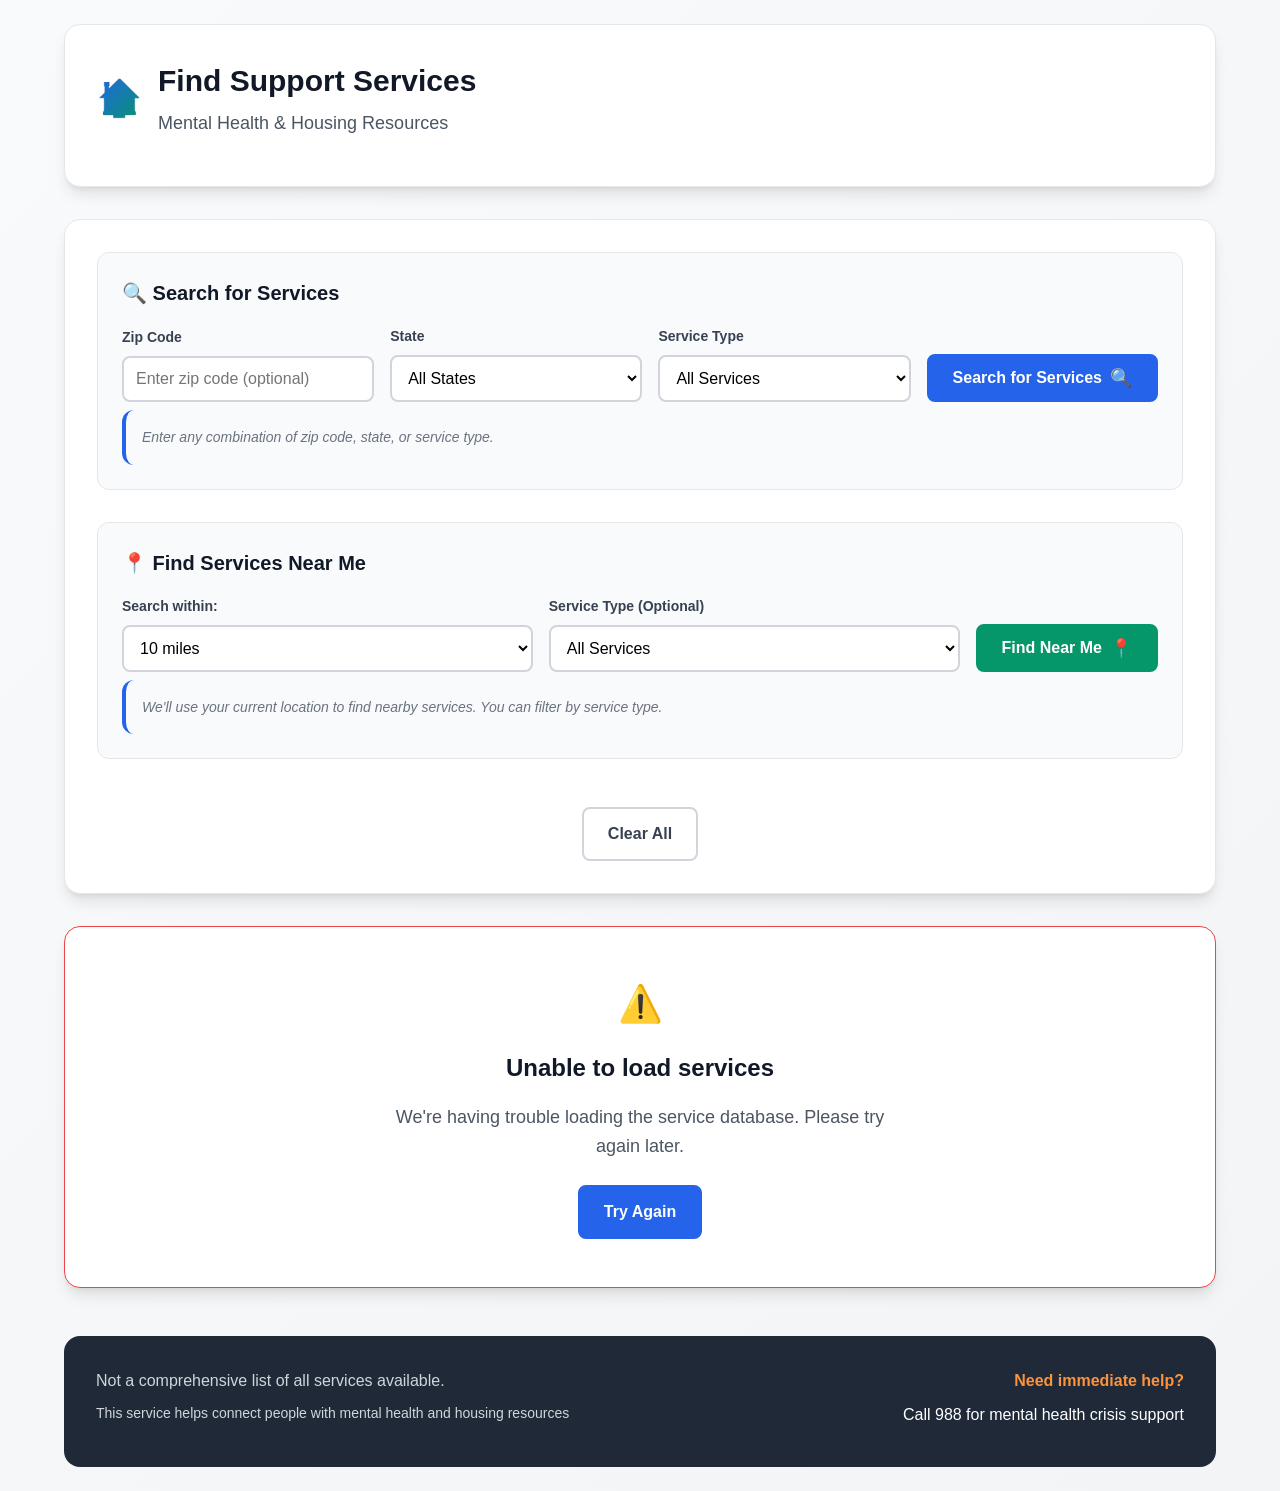
<file: index.html>
<!DOCTYPE html>
<html lang="en">
<head>
    <meta charset="UTF-8">
    <meta name="viewport" content="width=device-width, initial-scale=1.0">
    <title>Find Mental Health & Housing Services</title>
    <meta name="description" content="Find mental health and housing services near you. Search by location to find support organizations.">
    <link rel="stylesheet" href="styles.css">
</head>
<body>
    <div class="container">
        <header>
            <div class="header-content">
                <div class="logo-section">
                    <div class="logo-icon">🏠</div>
                    <div class="logo-text">
                        <h1>Find Support Services</h1>
                        <p>Mental Health & Housing Resources</p>
                    </div>
                </div>
            </div>
        </header>
        
        <main class="main-content">
            <!-- Unified Search Interface -->
            <section class="search-section">
                <div class="search-form">
                    <!-- Main Search Fields -->
                    <div class="search-group">
                        <h3>🔍 Search for Services</h3>
                        <div class="main-search-fields">
                            <div class="field-group">
                                <label for="zipInput">Zip Code</label>
                                <input type="text" id="zipInput" placeholder="Enter zip code (optional)" aria-label="Enter zip code">
                            </div>
                            
                            <div class="field-group">
                                <label for="stateSelect">State</label>
                                <select id="stateSelect" aria-label="Select state">
                                    <option value="">All States</option>
                                </select>
                            </div>
                            
                            <div class="field-group">
                                <label for="housingTypeSelect">Service Type</label>
                                <select id="housingTypeSelect" aria-label="Select service type">
                                    <option value="">All Services</option>
                                </select>
                            </div>
                            
                            <div class="field-group search-button-group">
                                <button id="searchWithFiltersBtn" class="btn-primary">
                                    <span class="btn-text">Search for Services</span>
                                    <span class="btn-icon">🔍</span>
                                </button>
                            </div>
                        </div>
                        <p class="help-text">Enter any combination of zip code, state, or service type.</p>
                    </div>
                    
                    <!-- Location-Based Search -->
                    <div class="search-group">
                        <h3>📍 Find Services Near Me</h3>
                        <div class="location-search-fields">
                            <div class="field-group">
                                <label for="radiusSelect">Search within:</label>
                                <select id="radiusSelect" aria-label="Search radius">
                                    <option value="5">5 miles</option>
                                    <option value="10" selected>10 miles</option>
                                    <option value="15">15 miles</option>
                                    <option value="25">25 miles</option>
                                    <option value="50">50 miles</option>
                                </select>
                            </div>
                            
                            <div class="field-group">
                                <label for="proximityServiceType">Service Type (Optional)</label>
                                <select id="proximityServiceType" aria-label="Select service type for proximity search">
                                    <option value="">All Services</option>
                                </select>
                            </div>
                            
                            <div class="field-group search-button-group">
                                <button id="proximitySearchBtn" class="btn-secondary">
                                    <span class="btn-text">Find Near Me</span>
                                    <span class="btn-icon">📍</span>
                                </button>
                            </div>
                        </div>
                        <p class="help-text">We'll use your current location to find nearby services. You can filter by service type.</p>
                    </div>
                    
                    <!-- Clear Button -->
                    <div class="search-actions">
                        <button id="clearFiltersBtn" class="btn-outline">
                            <span class="btn-text">Clear All</span>
                        </button>
                    </div>
                </div>
            </section>
        </main>
        
        <!-- Results Section -->
        <section class="results-section" id="resultsSection" style="display: none;">
            <div class="results-header">
                <h2>Services Found</h2>
                <div class="results-summary">
                    <span id="resultCount" class="result-count">0 services found</span>
                    <button id="newSearchBtn" class="btn-outline">New Search</button>
                </div>
            </div>
            <div class="results-container" id="resultsContainer">
                <!-- Results will be populated here -->
            </div>
        </section>
        
        <!-- No Results -->
        <section class="no-results" id="noResults" style="display: none;">
            <div class="no-results-content">
                <div class="no-results-icon">🔍</div>
                <h3>No services found</h3>
                <div class="no-results-message">
                    <!-- Dynamic message will be inserted here by JavaScript -->
                </div>
                <div class="no-results-actions">
                    <button id="tryAgainBtn" class="btn-primary">Try Again</button>
                    <button id="expandSearchBtn" class="btn-outline">Expand Search</button>
                </div>
            </div>
        </section>
        
        <!-- Loading State -->
        <section class="loading" id="loading" style="display: none;">
            <div class="loading-content">
                <div class="spinner"></div>
                <h3>Finding services...</h3>
                <p>Please wait while we search for services in your area</p>
            </div>
        </section>
        
        <!-- Error State -->
        <section class="error" id="error" style="display: none;">
            <div class="error-content">
                <div class="error-icon">⚠️</div>
                <h3>Unable to load services</h3>
                <p>We're having trouble loading the service database. Please try again later.</p>
                <button id="retryBtn" class="btn-primary">Try Again</button>
            </div>
        </section>
        
        <!-- Footer -->
        <footer class="footer">
            <div class="footer-content">
                <div class="footer-info">
                    <p>Not a comprehensive list of all services available.</p>
                    <p class="footer-note">This service helps connect people with mental health and housing resources</p>
                </div>
                <div class="footer-help">
                    <p><strong>Need immediate help?</strong></p>
                    <p>Call 988 for mental health crisis support</p>
                </div>
            </div>
        </footer>
    </div>
    
    <script src="script.js"></script>
</body>
</html>
</file>
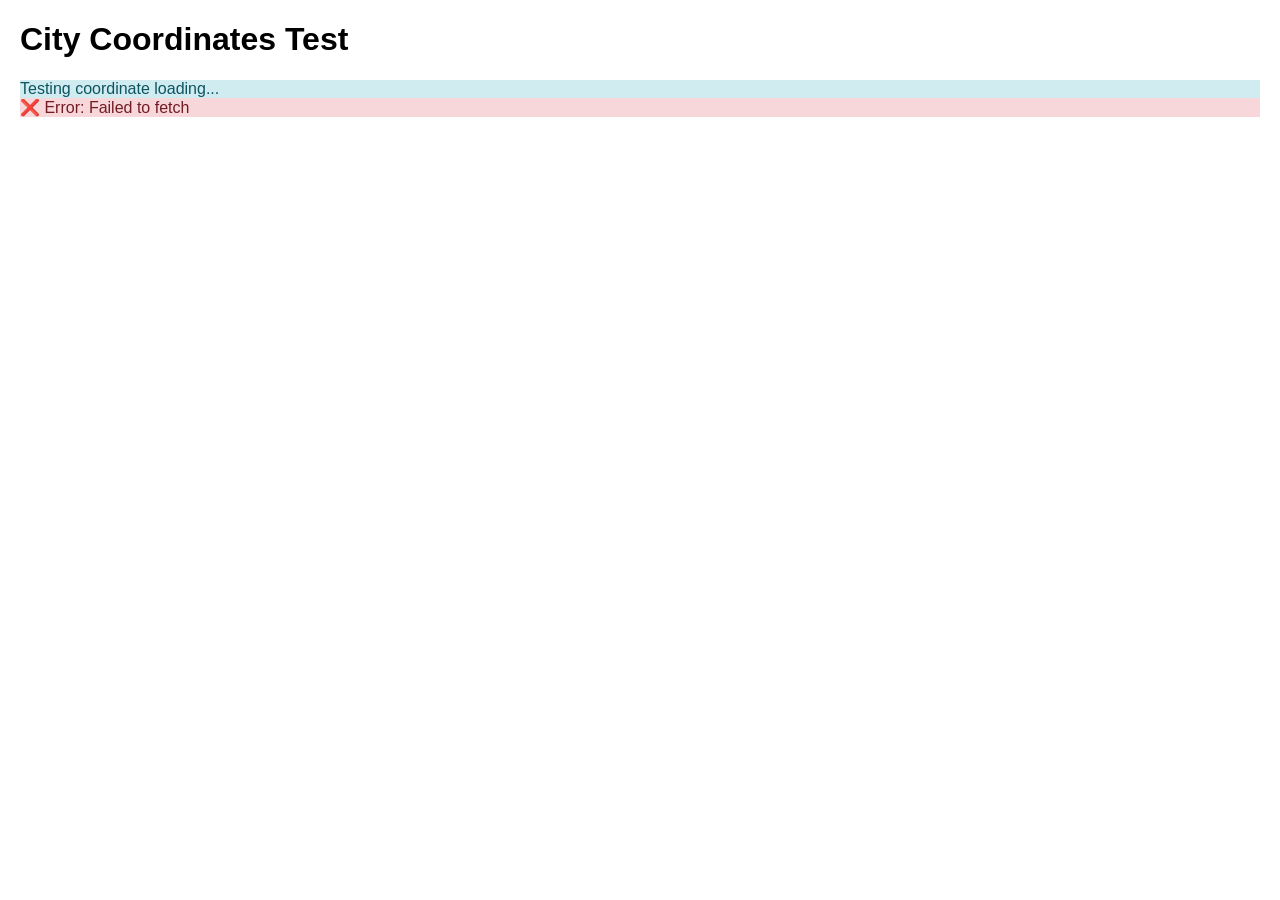
<file: test_city_coordinates.html>
<!DOCTYPE html>
<html>
<head>
    <title>City Coordinates Test</title>
    <style>
        body { font-family: Arial, sans-serif; margin: 20px; }
        .test-result { margin: 10px 0; padding: 10px; border-radius: 5px; }
        .success { background: #d4edda; color: #155724; }
        .error { background: #f8d7da; color: #721c24; }
        .info { background: #d1ecf1; color: #0c5460; }
    </style>
</head>
<body>
    <h1>City Coordinates Test</h1>
    <div id="results"></div>
    
    <script>
        const ZIP_COORDINATES_URL = 'https://raw.githubusercontent.com/jwalith/Test_github_pages/main/zip_coordinates.json';
        const CITY_COORDINATES_URL = 'https://raw.githubusercontent.com/jwalith/Test_github_pages/main/city_coordinates.json';
        
        async function testCityCoordinates() {
            const results = document.getElementById('results');
            
            try {
                results.innerHTML = '<div class="info">Testing coordinate loading...</div>';
                
                // Test zip coordinates
                const zipResponse = await fetch(ZIP_COORDINATES_URL);
                if (zipResponse.ok) {
                    const zipData = await zipResponse.json();
                    results.innerHTML += `<div class="success">✅ Zip coordinates loaded: ${Object.keys(zipData.coordinates).length} zip codes</div>`;
                } else {
                    results.innerHTML += `<div class="error">❌ Zip coordinates failed: ${zipResponse.status}</div>`;
                }
                
                // Test city coordinates
                const cityResponse = await fetch(CITY_COORDINATES_URL);
                if (cityResponse.ok) {
                    const cityData = await cityResponse.json();
                    const cityCount = Object.keys(cityData.city_coordinates).length;
                    results.innerHTML += `<div class="success">✅ City coordinates loaded: ${cityCount} cities</div>`;
                    
                    // Show some sample cities
                    const sampleCities = Object.keys(cityData.city_coordinates).slice(0, 5);
                    results.innerHTML += `<div class="info">Sample cities: ${sampleCities.join(', ')}</div>`;
                    
                    // Test a specific city lookup
                    const testCity = sampleCities[0];
                    const testCoords = cityData.city_coordinates[testCity];
                    results.innerHTML += `<div class="info">Test lookup "${testCity}": ${testCoords.latitude}, ${testCoords.longitude}</div>`;
                    
                } else {
                    results.innerHTML += `<div class="error">❌ City coordinates failed: ${cityResponse.status}</div>`;
                }
                
            } catch (error) {
                results.innerHTML += `<div class="error">❌ Error: ${error.message}</div>`;
            }
        }
        
        testCityCoordinates();
    </script>
</body>
</html>
</file>
<file: styles.css>
/* Professional Mental Health Services UI - Accessible Design */

/* CSS Reset and Base Styles */
* {
    margin: 0;
    padding: 0;
    box-sizing: border-box;
}

:root {
    /* Professional Color Palette - High Contrast for Accessibility */
    --primary-blue: #2563eb;
    --primary-blue-dark: #1d4ed8;
    --primary-blue-light: #3b82f6;
    --secondary-green: #059669;
    --secondary-green-dark: #047857;
    --accent-orange: #ea580c;
    --accent-orange-light: #fb923c;
    
    /* Neutral Colors */
    --white: #ffffff;
    --gray-50: #f9fafb;
    --gray-100: #f3f4f6;
    --gray-200: #e5e7eb;
    --gray-300: #d1d5db;
    --gray-400: #9ca3af;
    --gray-500: #6b7280;
    --gray-600: #4b5563;
    --gray-700: #374151;
    --gray-800: #1f2937;
    --gray-900: #111827;
    
    /* Status Colors */
    --success: #10b981;
    --warning: #f59e0b;
    --error: #ef4444;
    --info: #3b82f6;
    
    /* Typography */
    --font-family: 'Inter', -apple-system, BlinkMacSystemFont, 'Segoe UI', Roboto, sans-serif;
    --font-size-xs: 0.75rem;
    --font-size-sm: 0.875rem;
    --font-size-base: 1rem;
    --font-size-lg: 1.125rem;
    --font-size-xl: 1.25rem;
    --font-size-2xl: 1.5rem;
    --font-size-3xl: 1.875rem;
    --font-size-4xl: 2.25rem;
    
    /* Spacing */
    --space-1: 0.25rem;
    --space-2: 0.5rem;
    --space-3: 0.75rem;
    --space-4: 1rem;
    --space-5: 1.25rem;
    --space-6: 1.5rem;
    --space-8: 2rem;
    --space-10: 2.5rem;
    --space-12: 3rem;
    --space-16: 4rem;
    
    /* Border Radius */
    --radius-sm: 0.375rem;
    --radius-md: 0.5rem;
    --radius-lg: 0.75rem;
    --radius-xl: 1rem;
    
    /* Shadows */
    --shadow-sm: 0 1px 2px 0 rgb(0 0 0 / 0.05);
    --shadow-md: 0 4px 6px -1px rgb(0 0 0 / 0.1), 0 2px 4px -2px rgb(0 0 0 / 0.1);
    --shadow-lg: 0 10px 15px -3px rgb(0 0 0 / 0.1), 0 4px 6px -4px rgb(0 0 0 / 0.1);
    --shadow-xl: 0 20px 25px -5px rgb(0 0 0 / 0.1), 0 8px 10px -6px rgb(0 0 0 / 0.1);
}

/* Base Styles */
body {
    font-family: var(--font-family);
    font-size: var(--font-size-base);
    line-height: 1.6;
    color: var(--gray-800);
    background: linear-gradient(135deg, var(--gray-50) 0%, var(--gray-100) 100%);
    min-height: 100vh;
    -webkit-font-smoothing: antialiased;
    -moz-osx-font-smoothing: grayscale;
}

/* Container */
.container {
    max-width: 1200px;
    margin: 0 auto;
    padding: var(--space-6);
    min-height: 100vh;
    display: flex;
    flex-direction: column;
}

/* Header Styles */
header {
    margin-bottom: var(--space-8);
}

.header-content {
    background: var(--white);
    border-radius: var(--radius-xl);
    padding: var(--space-8);
    box-shadow: var(--shadow-lg);
    border: 1px solid var(--gray-200);
}

.logo-section {
    display: flex;
    align-items: center;
    gap: var(--space-4);
    margin-bottom: var(--space-4);
}

.logo-icon {
    font-size: var(--font-size-4xl);
    background: linear-gradient(135deg, var(--primary-blue), var(--secondary-green));
    -webkit-background-clip: text;
    -webkit-text-fill-color: transparent;
    background-clip: text;
}

.logo-text h1 {
    font-size: var(--font-size-3xl);
    font-weight: 700;
    color: var(--gray-900);
    margin-bottom: var(--space-1);
}

.logo-text p {
    font-size: var(--font-size-lg);
    color: var(--gray-600);
    font-weight: 500;
}

.help-text {
    background: var(--gray-50);
    padding: var(--space-4);
    border-radius: var(--radius-lg);
    border-left: 4px solid var(--primary-blue);
}

.help-text p {
    color: var(--gray-700);
    font-size: var(--font-size-lg);
    margin: 0;
}

/* Main Content */
.main-content {
    flex: 1;
    display: flex;
    flex-direction: column;
    gap: var(--space-8);
}

/* Unified Search Section */
.search-section {
    background: var(--white);
    border-radius: var(--radius-xl);
    padding: var(--space-8);
    box-shadow: var(--shadow-lg);
    border: 1px solid var(--gray-200);
    margin-bottom: var(--space-8);
}

.search-header {
    text-align: center;
    margin-bottom: var(--space-8);
    padding-bottom: var(--space-6);
    border-bottom: 2px solid var(--gray-100);
}

.search-header h2 {
    font-size: var(--font-size-2xl);
    font-weight: 600;
    color: var(--gray-900);
    margin-bottom: var(--space-2);
}

.search-header p {
    font-size: var(--font-size-lg);
    color: var(--gray-600);
}

.search-form {
    display: flex;
    flex-direction: column;
    gap: var(--space-8);
}

.search-group {
    background: var(--gray-50);
    border-radius: var(--radius-lg);
    padding: var(--space-6);
    border: 1px solid var(--gray-200);
}

.search-group h3 {
    font-size: var(--font-size-xl);
    font-weight: 600;
    color: var(--gray-900);
    margin-bottom: var(--space-4);
    display: flex;
    align-items: center;
    gap: var(--space-2);
}

.optional {
    font-size: var(--font-size-sm);
    font-weight: 400;
    color: var(--gray-500);
    font-style: italic;
}

/* Main Search Fields */
.main-search-fields {
    display: grid;
    grid-template-columns: 1fr 1fr 1fr auto;
    gap: var(--space-4);
    align-items: end;
}

.location-search-fields {
    display: grid;
    grid-template-columns: 1fr 1fr auto;
    gap: var(--space-4);
    align-items: end;
}

.field-group {
    display: flex;
    flex-direction: column;
    gap: var(--space-2);
}

.field-group label {
    font-weight: 600;
    color: var(--gray-700);
    font-size: var(--font-size-sm);
}

.field-group input,
.field-group select {
    padding: var(--space-3);
    border: 2px solid var(--gray-300);
    border-radius: var(--radius-md);
    font-size: var(--font-size-base);
    background: var(--white);
    transition: all 0.3s ease;
}

.field-group input:focus,
.field-group select:focus {
    outline: none;
    border-color: var(--primary-blue);
    box-shadow: 0 0 0 3px rgb(37 99 235 / 0.1);
}

.search-button-group {
    align-self: end;
}

.search-button-group button {
    height: 44px; /* Match input height */
    min-width: 140px;
}

.option-header {
    display: flex;
    align-items: center;
    gap: var(--space-3);
    margin-bottom: var(--space-4);
}

.option-icon {
    font-size: var(--font-size-xl);
}

.option-header h4 {
    font-size: var(--font-size-lg);
    font-weight: 600;
    color: var(--gray-900);
}

/* Search Input Group */
.search-input-group {
    display: flex;
    gap: var(--space-3);
    margin-bottom: var(--space-3);
}

.search-input-group input {
    flex: 1;
    padding: var(--space-4);
    border: 2px solid var(--gray-300);
    border-radius: var(--radius-md);
    font-size: var(--font-size-lg);
    transition: all 0.3s ease;
    background: var(--white);
}

.search-input-group input:focus {
    outline: none;
    border-color: var(--primary-blue);
    box-shadow: 0 0 0 3px rgb(37 99 235 / 0.1);
}

.search-input-group input::placeholder {
    color: var(--gray-400);
}

/* Location Controls */
.location-controls {
    display: flex;
    flex-direction: column;
    gap: var(--space-4);
}

.radius-selector {
    display: flex;
    flex-direction: column;
    gap: var(--space-2);
}

.radius-selector label {
    font-weight: 600;
    color: var(--gray-700);
    font-size: var(--font-size-sm);
}

.radius-selector select {
    padding: var(--space-3);
    border: 2px solid var(--gray-300);
    border-radius: var(--radius-md);
    font-size: var(--font-size-base);
    background: var(--white);
    transition: all 0.3s ease;
}

.radius-selector select:focus {
    outline: none;
    border-color: var(--secondary-green);
    box-shadow: 0 0 0 3px rgb(5 150 105 / 0.1);
}

/* Button Styles */
.btn-primary, .btn-secondary, .btn-outline {
    display: inline-flex;
    align-items: center;
    gap: var(--space-2);
    padding: var(--space-4) var(--space-6);
    border-radius: var(--radius-md);
    font-size: var(--font-size-base);
    font-weight: 600;
    text-decoration: none;
    border: 2px solid transparent;
    cursor: pointer;
    transition: all 0.3s ease;
    min-height: 48px; /* Larger touch targets for accessibility */
}

.btn-primary {
    background: var(--primary-blue);
    color: var(--white);
    border-color: var(--primary-blue);
}

.btn-primary:hover {
    background: var(--primary-blue-dark);
    border-color: var(--primary-blue-dark);
    transform: translateY(-1px);
    box-shadow: var(--shadow-md);
}

.btn-secondary {
    background: var(--secondary-green);
    color: var(--white);
    border-color: var(--secondary-green);
}

.btn-secondary:hover {
    background: var(--secondary-green-dark);
    border-color: var(--secondary-green-dark);
    transform: translateY(-1px);
    box-shadow: var(--shadow-md);
}

.btn-outline {
    background: var(--white);
    color: var(--gray-700);
    border-color: var(--gray-300);
}

.btn-outline:hover {
    background: var(--gray-50);
    border-color: var(--gray-400);
    transform: translateY(-1px);
}

.btn-text {
    flex: 1;
}

.btn-icon {
    font-size: var(--font-size-lg);
}

/* Filter Options */
.filter-options {
    display: grid;
    grid-template-columns: repeat(auto-fit, minmax(200px, 1fr));
    gap: var(--space-4);
}

.filter-group {
    display: flex;
    flex-direction: column;
    gap: var(--space-2);
}

.filter-group label {
    font-weight: 600;
    color: var(--gray-700);
    font-size: var(--font-size-sm);
}

.filter-group select {
    padding: var(--space-4);
    border: 2px solid var(--gray-300);
    border-radius: var(--radius-md);
    font-size: var(--font-size-base);
    background: var(--white);
    transition: all 0.3s ease;
}

.filter-group select:focus {
    outline: none;
    border-color: var(--primary-blue);
    box-shadow: 0 0 0 3px rgb(37 99 235 / 0.1);
}

/* Search Actions */
.search-actions {
    display: flex;
    gap: var(--space-4);
    justify-content: center;
    margin-top: var(--space-4);
}


/* Help Text */
.help-text {
    font-size: var(--font-size-sm);
    color: var(--gray-500);
    margin-top: var(--space-2);
    font-style: italic;
}

/* Results Section */
.results-section {
    background: var(--white);
    border-radius: var(--radius-xl);
    padding: var(--space-8);
    box-shadow: var(--shadow-lg);
    border: 1px solid var(--gray-200);
}

.results-header {
    display: flex;
    justify-content: space-between;
    align-items: center;
    margin-bottom: var(--space-6);
    padding-bottom: var(--space-4);
    border-bottom: 2px solid var(--gray-100);
}

.results-header h2 {
    font-size: var(--font-size-2xl);
    font-weight: 600;
    color: var(--gray-900);
}

.results-summary {
    display: flex;
    align-items: center;
    gap: var(--space-4);
}

.result-count {
    font-size: var(--font-size-lg);
    font-weight: 600;
    color: var(--primary-blue);
    background: var(--gray-50);
    padding: var(--space-2) var(--space-4);
    border-radius: var(--radius-md);
}

.results-container {
    display: grid;
    gap: var(--space-4);
}

/* Result Cards */
.result-card {
    background: var(--white);
    border: 2px solid var(--gray-200);
    border-radius: var(--radius-lg);
    padding: var(--space-6);
    transition: all 0.3s ease;
    position: relative;
}

.result-card:hover {
    border-color: var(--primary-blue);
    transform: translateY(-2px);
    box-shadow: var(--shadow-md);
}

.result-card h3 {
    font-size: var(--font-size-xl);
    font-weight: 600;
    color: var(--gray-900);
    margin-bottom: var(--space-4);
    padding-bottom: var(--space-2);
    border-bottom: 1px solid var(--gray-200);
}

.result-details {
    display: grid;
    grid-template-columns: repeat(auto-fit, minmax(250px, 1fr));
    gap: var(--space-4);
}

.detail-item {
    display: flex;
    flex-direction: column;
    gap: var(--space-1);
}

.detail-label {
    font-weight: 600;
    color: var(--gray-600);
    font-size: var(--font-size-sm);
    text-transform: uppercase;
    letter-spacing: 0.05em;
}

.detail-value {
    color: var(--gray-800);
    font-size: var(--font-size-base);
    font-weight: 500;
}

.distance-item {
    background: linear-gradient(135deg, var(--success), var(--secondary-green));
    color: var(--white);
    padding: var(--space-3);
    border-radius: var(--radius-md);
    text-align: center;
}

.distance-item .detail-label {
    color: var(--white);
    opacity: 0.9;
}

.distance-value {
    font-size: var(--font-size-lg);
    font-weight: 700;
}

.coordinate-source {
    background: var(--info);
    color: var(--white);
    padding: var(--space-2) var(--space-3);
    border-radius: var(--radius-sm);
    font-size: var(--font-size-sm);
    text-align: center;
}

/* Contact Links */
.contact-item {
    background: var(--gray-50);
    border-radius: var(--radius-sm);
    padding: var(--space-2);
    border-left: 3px solid var(--primary-blue);
}

.contact-link {
    color: var(--primary-blue);
    text-decoration: none;
    font-weight: 600;
    padding: var(--space-1) var(--space-2);
    border-radius: var(--radius-sm);
    transition: all 0.3s ease;
    display: inline-block;
    border: 1px solid transparent;
}

.contact-link:hover {
    background: var(--primary-blue);
    color: var(--white);
    transform: translateY(-1px);
    box-shadow: var(--shadow-sm);
    text-decoration: none;
}

.phone-link:hover {
    background: var(--success);
    border-color: var(--success);
}

.email-link:hover {
    background: var(--accent-orange);
    border-color: var(--accent-orange);
}

.contact-link:active {
    transform: translateY(0);
}

/* Mobile-friendly contact links */
@media (max-width: 768px) {
    .contact-link {
        padding: var(--space-2) var(--space-3);
        font-size: var(--font-size-lg);
        min-height: 44px; /* Larger touch target for mobile */
        display: flex;
        align-items: center;
        justify-content: center;
    }
}

/* No Results */
.no-results {
    background: var(--white);
    border-radius: var(--radius-xl);
    padding: var(--space-12);
    box-shadow: var(--shadow-lg);
    border: 1px solid var(--gray-200);
    text-align: center;
}

.no-results-content {
    max-width: 500px;
    margin: 0 auto;
}

.no-results-icon {
    font-size: var(--font-size-4xl);
    margin-bottom: var(--space-4);
}

.no-results h3 {
    font-size: var(--font-size-2xl);
    font-weight: 600;
    color: var(--gray-900);
    margin-bottom: var(--space-4);
}

.no-results-message {
    font-size: var(--font-size-lg);
    color: var(--gray-600);
    margin-bottom: var(--space-6);
}

.no-results-actions {
    display: flex;
    gap: var(--space-4);
    justify-content: center;
}

/* Loading State */
.loading {
    background: var(--white);
    border-radius: var(--radius-xl);
    padding: var(--space-12);
    box-shadow: var(--shadow-lg);
    border: 1px solid var(--gray-200);
    text-align: center;
}

.loading-content {
    max-width: 400px;
    margin: 0 auto;
}

.spinner {
    width: 48px;
    height: 48px;
    border: 4px solid var(--gray-200);
    border-top: 4px solid var(--primary-blue);
    border-radius: 50%;
    animation: spin 1s linear infinite;
    margin: 0 auto var(--space-4);
}

@keyframes spin {
    0% { transform: rotate(0deg); }
    100% { transform: rotate(360deg); }
}

.loading h3 {
    font-size: var(--font-size-xl);
    font-weight: 600;
    color: var(--gray-900);
    margin-bottom: var(--space-2);
}

.loading p {
    font-size: var(--font-size-base);
    color: var(--gray-600);
}

/* Error State */
.error {
    background: var(--white);
    border-radius: var(--radius-xl);
    padding: var(--space-12);
    box-shadow: var(--shadow-lg);
    border: 1px solid var(--error);
    text-align: center;
}

.error-content {
    max-width: 500px;
    margin: 0 auto;
}

.error-icon {
    font-size: var(--font-size-4xl);
    margin-bottom: var(--space-4);
}

.error h3 {
    font-size: var(--font-size-2xl);
    font-weight: 600;
    color: var(--gray-900);
    margin-bottom: var(--space-4);
}

.error p {
    font-size: var(--font-size-lg);
    color: var(--gray-600);
    margin-bottom: var(--space-6);
}

/* Footer */
.footer {
    margin-top: var(--space-12);
    background: var(--gray-800);
    color: var(--white);
    border-radius: var(--radius-xl);
    padding: var(--space-8);
}

.footer-content {
    display: grid;
    grid-template-columns: 1fr 1fr;
    gap: var(--space-8);
}

.footer-info p {
    margin-bottom: var(--space-2);
    color: var(--gray-300);
}

.footer-note {
    font-size: var(--font-size-sm);
    color: var(--gray-400);
}

.footer-help {
    text-align: right;
}

.footer-help p {
    margin-bottom: var(--space-2);
}

.footer-help strong {
    color: var(--accent-orange-light);
}

/* Responsive Design */
@media (max-width: 768px) {
    .container {
        padding: var(--space-4);
    }
    
    .header-content {
        padding: var(--space-6);
    }
    
    .logo-section {
        flex-direction: column;
        text-align: center;
        gap: var(--space-2);
    }
    
    .logo-text h1 {
        font-size: var(--font-size-2xl);
    }
    
    .main-search-fields {
        grid-template-columns: 1fr;
        gap: var(--space-4);
    }
    
    .location-search-fields {
        grid-template-columns: 1fr;
        gap: var(--space-4);
    }
    
    .search-button-group {
        align-self: stretch;
    }
    
    .search-button-group button {
        width: 100%;
        min-width: auto;
    }
    
    .search-input-group {
        flex-direction: column;
    }
    
    .filter-options {
        grid-template-columns: 1fr;
        gap: var(--space-4);
    }
    
    .search-actions {
        flex-direction: column;
    }
    
    .results-header {
        flex-direction: column;
        gap: var(--space-4);
        align-items: stretch;
    }
    
    .results-summary {
        justify-content: space-between;
    }
    
    .result-details {
        grid-template-columns: 1fr;
    }
    
    .no-results-actions {
        flex-direction: column;
    }
    
    .footer-content {
        grid-template-columns: 1fr;
        gap: var(--space-6);
        text-align: center;
    }
    
    .footer-help {
        text-align: center;
    }
}

@media (max-width: 480px) {
    .container {
        padding: var(--space-3);
    }
    
    .search-step {
        padding: var(--space-6);
    }
    
    .results-section {
        padding: var(--space-6);
    }
    
    .btn-primary, .btn-secondary, .btn-outline {
        width: 100%;
        justify-content: center;
    }
}

/* Accessibility Improvements */
@media (prefers-reduced-motion: reduce) {
    * {
        animation-duration: 0.01ms !important;
        animation-iteration-count: 1 !important;
        transition-duration: 0.01ms !important;
    }
}

/* High Contrast Mode Support */
@media (prefers-contrast: high) {
    :root {
        --primary-blue: #0000ff;
        --secondary-green: #008000;
        --gray-600: #000000;
        --gray-800: #000000;
    }
}

/* Focus Styles for Keyboard Navigation */
button:focus,
input:focus,
select:focus {
    outline: 3px solid var(--primary-blue);
    outline-offset: 2px;
}

/* Iframe Mode */
body.iframe-mode {
    background: var(--white);
    margin: 0;
    padding: 0;
}

body.iframe-mode .container {
    margin: 0;
    border-radius: 0;
    box-shadow: none;
    background: var(--white);
    min-height: 100vh;
    padding: var(--space-4);
}
</file>
